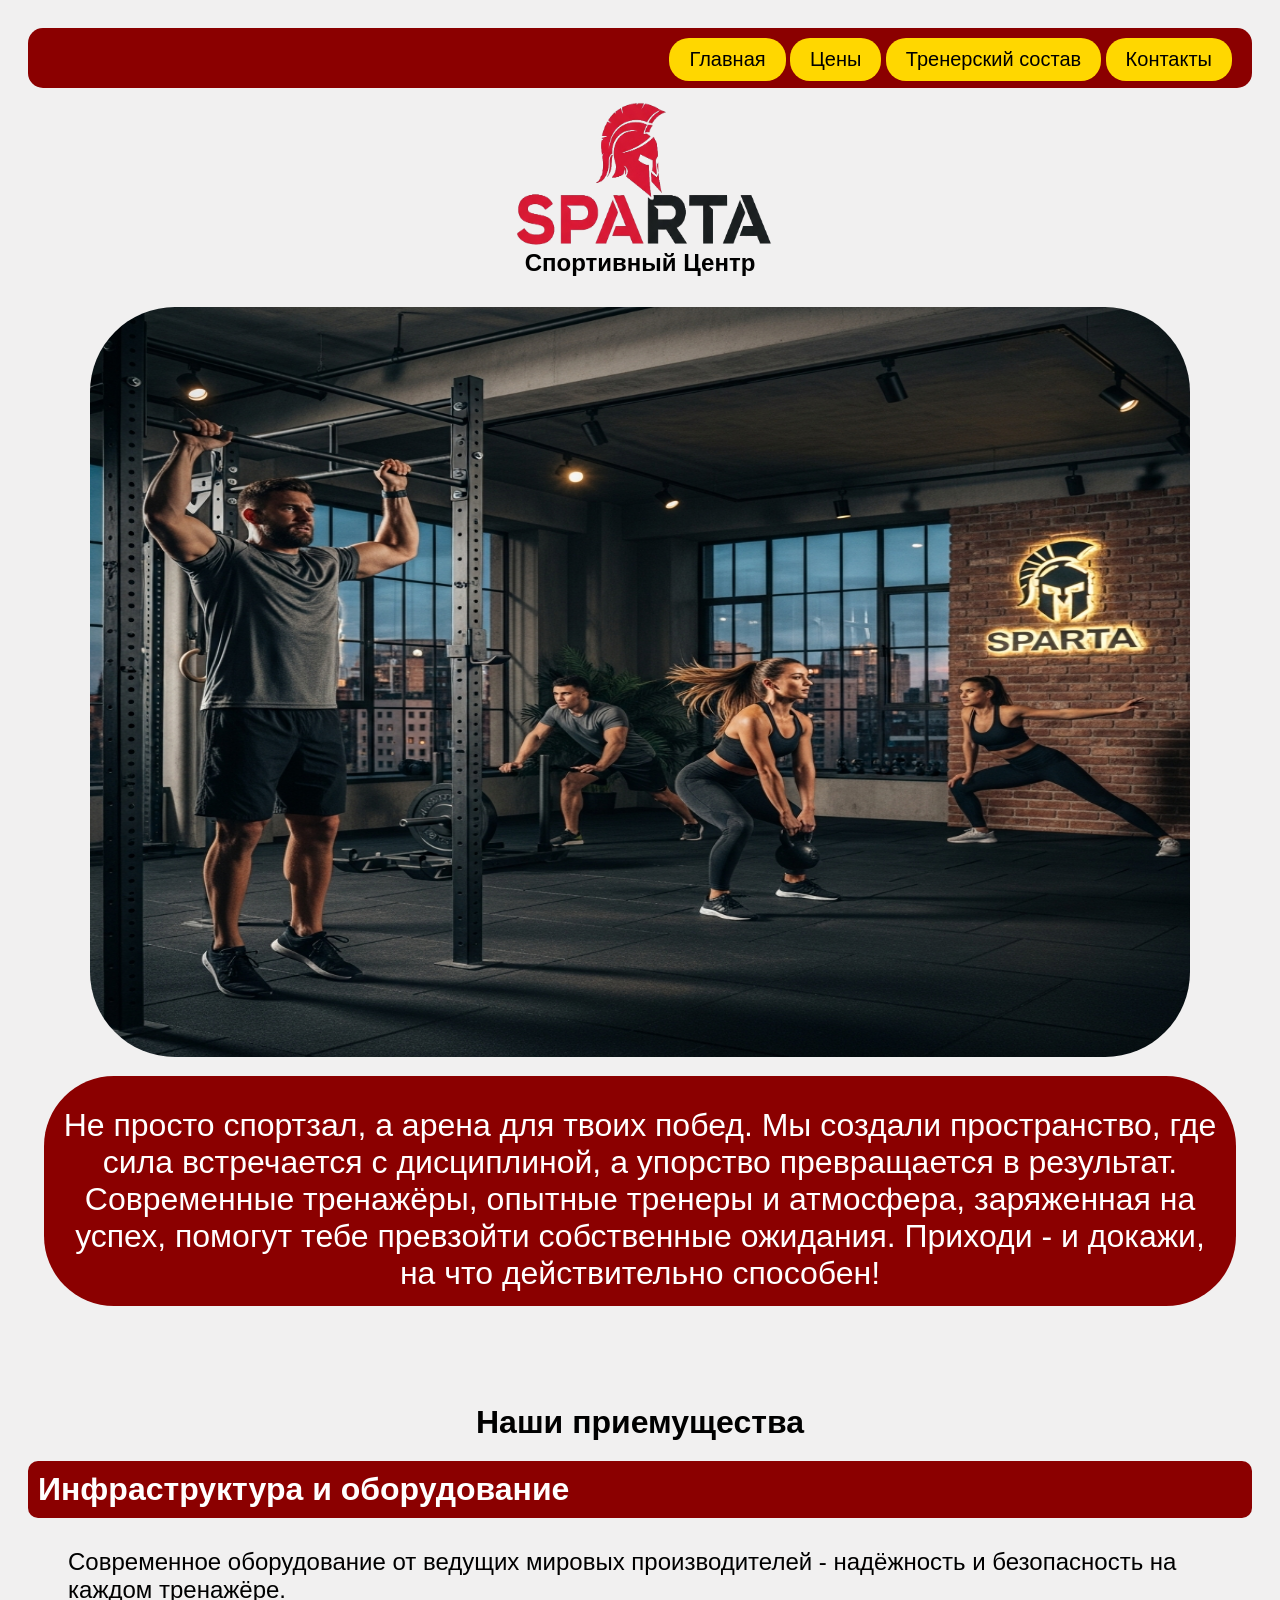
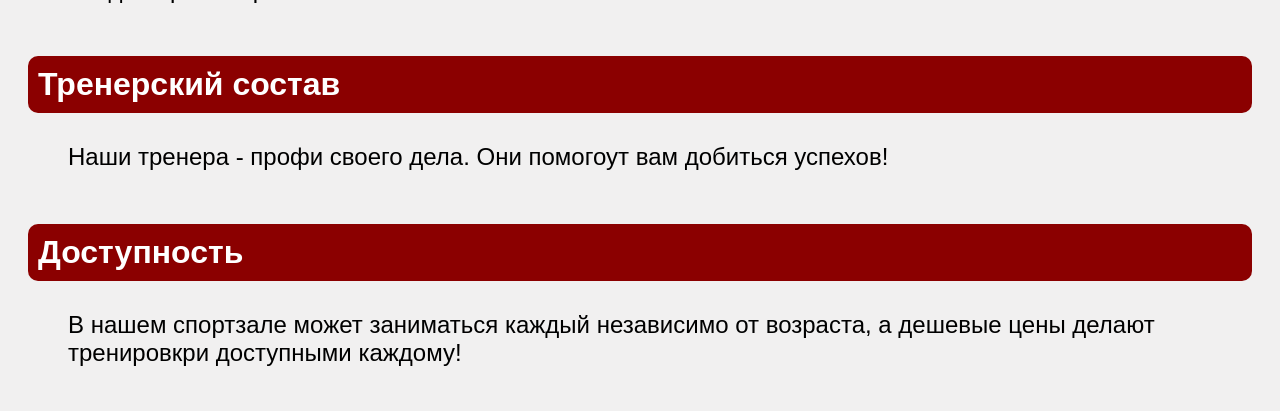
<file: index.html>
<!DOCTYPE html>
<html lang="ru">
<head>
    <meta charset="UTF-8">
    <title>Главная — SPARTA</title>
    <link rel="stylesheet" href="style.css">
</head>
<body>
    <nav align = "right">
        <a href="index.html" class="btn">Главная</a>
        <a href="price.html" class="btn">Цены</a>
        <a href="coach.html" class="btn">Тренерский состав</a>
        <a href="contact.html" class="btn">Контакты</a>
    </nav>
    <main>
        <h2 align ='center'>
            <div class="logo">
                <img src="spartalogo.png"
                width="350"
                height="170">
            </div>
            <div class="sportcenter">
                <font size = "5" color = "black">Спортивный Центр</font>
            </div>
        </h2>
        <div align="center" class="mainphoto">
            <img src="orig.jpg"
            width="1100"
            height="750">
        </div>
        
        <div class="card1">
        <p align="center"><font size = "6" color="white">Не просто спортзал, a арена для твоих побед. 
            Мы создали пространство, где сила встречается с дисциплиной, а упорство превращается в результат. 
            Современные тренажёры, опытные тренеры и атмосфера, заряженная на успех, помогут тебе превзойти собственные ожидания. 
            Приходи - и докажи, на что действительно способен!</font></p>
        </div>


        <br>
        <h2 align="center" class="priem"><font size = "6"><b>Наши приемущества</b></font></h2>
        <h3 align="left"><font size = "6">Инфраструктура и оборудование</font></h3>
        <ul>
            <font size = "5">
                Современное оборудование от ведущих мировых производителей - надёжность и безопасность на каждом тренажёре.
            </font>
        </ul>
        <br>
        <h3 align="left"><font size = "6">Тренерский состав</font></h3>
        <ul>
            <font size = "5">
                Наши тренера - профи своего дела. Они помогоут вам добиться успехов!
            </font>
        </ul>
        <br>
        <h3 align="left"><font size = "6">Доступность</font></h3>
        <ul>
            <font size = "5">
                В нашем спортзале может заниматься каждый независимо от возраста, а дешевые цены делают тренировкри доступными каждому!
            </font>
        </ul>
    </main>
</body>
</html>
</file>
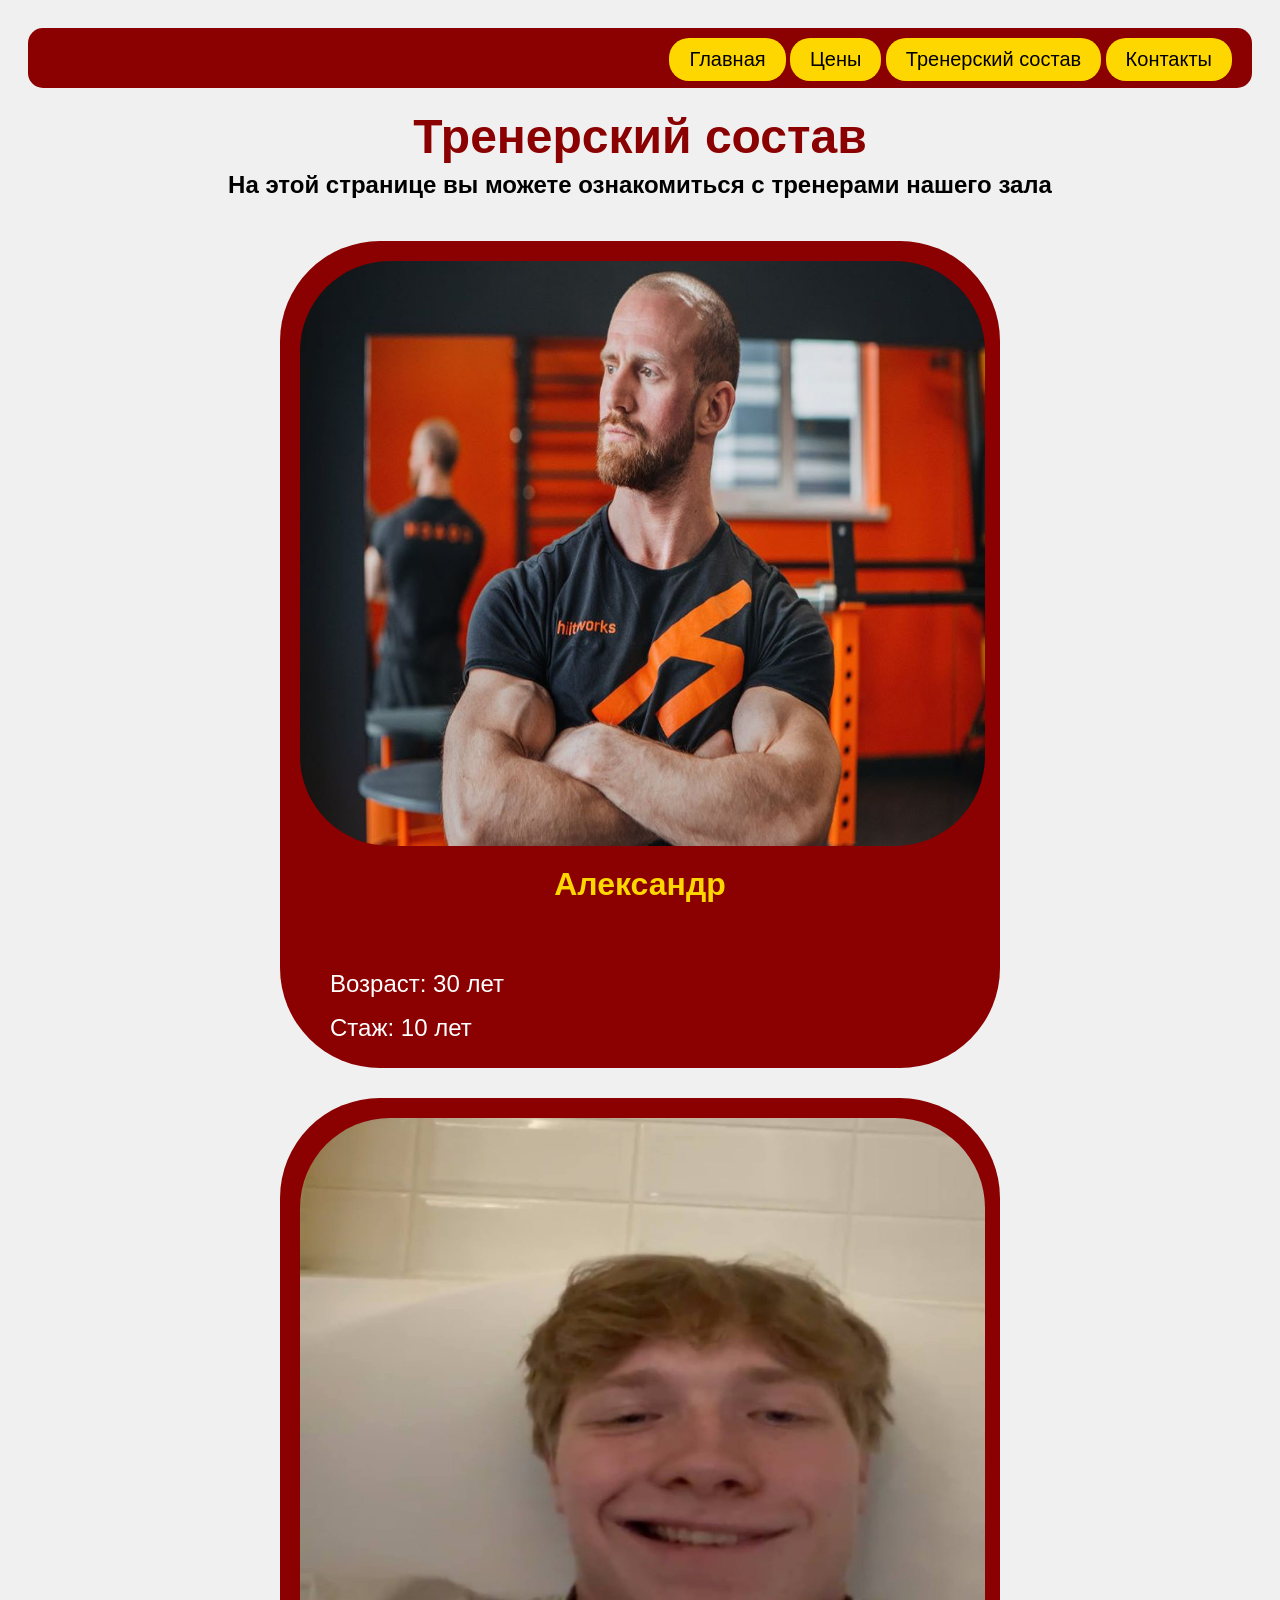
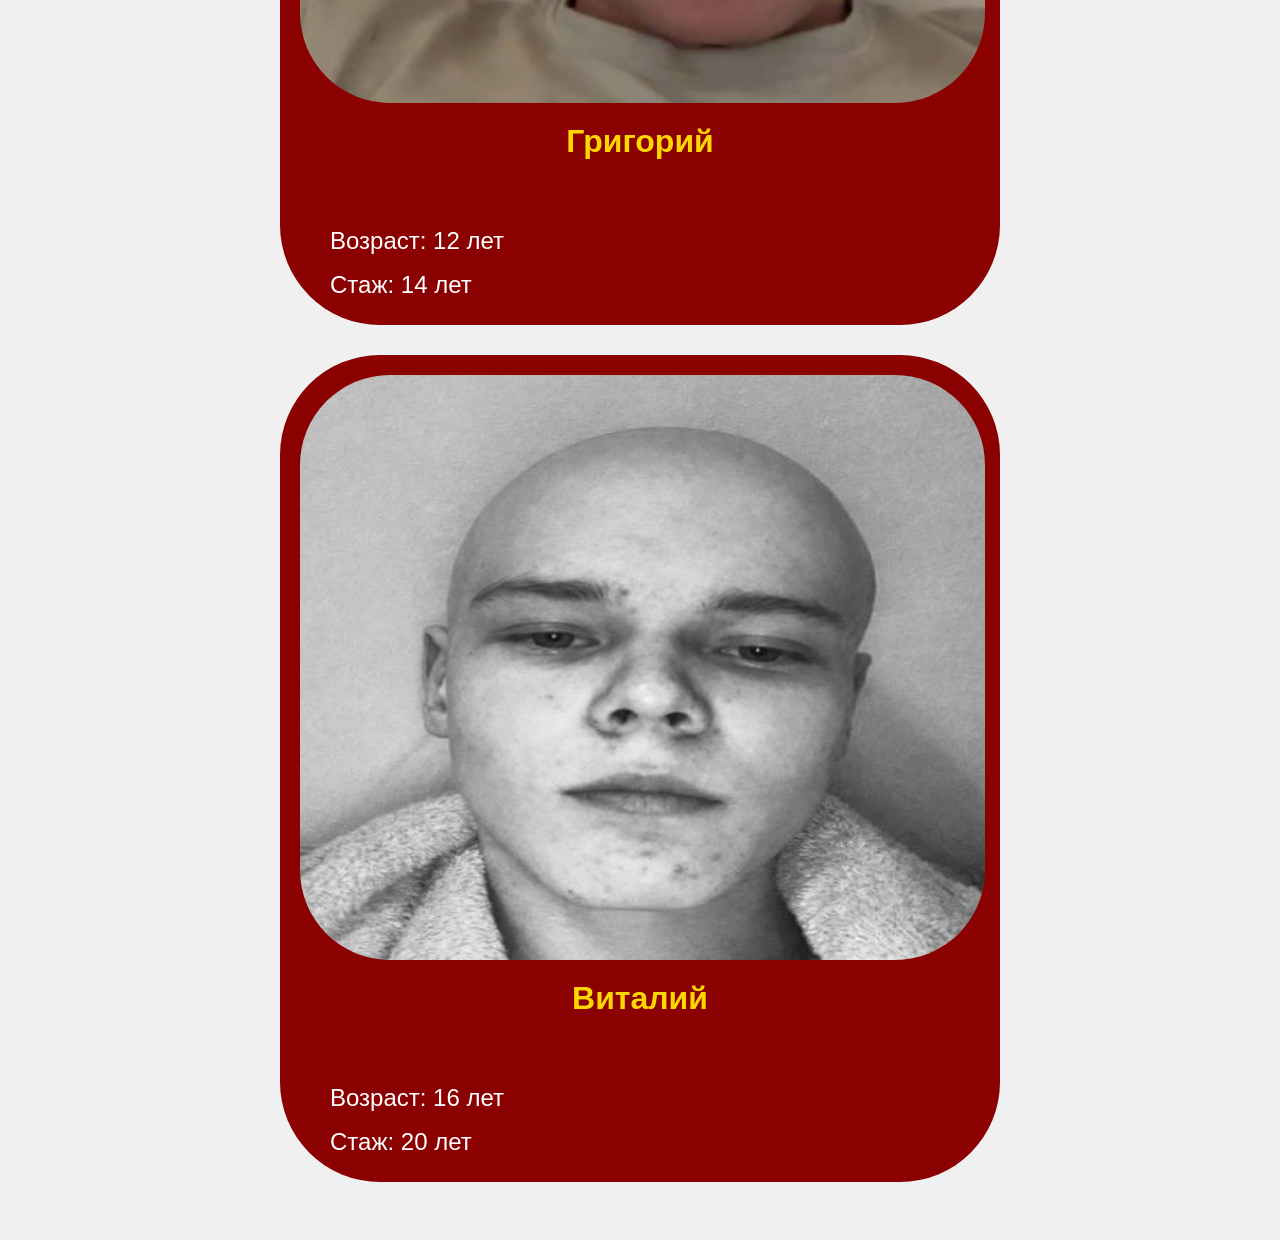
<file: coach.html>
<!DOCTYPE html>
<html lang="ru">
<head>
    <meta charset="UTF-8">
    <title>Тренерский Состав — SPARTA</title>
    <link rel="stylesheet" href="style.css">
</head>
<body>
    <nav align ="right">
        <a href="index.html" class="btn">Главная</a>
        <a href="price.html" class="btn">Цены</a>
        <a href="coach.html" class="btn">Тренерский состав</a>
        <a href="contact.html" class="btn">Контакты</a>
    </nav>
    <main>
        <h1 align ='center' class = "title"><font size="7">Тренерский состав</font><br><font size = "5" color = "black">На этой странице вы можете ознакомиться c тренерами нашего зала</font></h1>
        <br>

            <div class="card">
                <img src="coach1.jpg" class="card-img-top" alt="...">
                <h1 align="center" class ="names">Александр</h1>
                <p class="right"><font size="5">Возраст: 30 лет</font></p>
                <p class="right"><font size="5">Стаж: 10 лет</font></p>
            </div>

            <div class="card">
                <img src="IMG_4724.jpeg" class="card-img-top" alt="...">
                <h1 align="center" class ="names">Григорий</h1>
                <p class="right"><font size="5">Возраст: 12 лет</font></p>
                <p class="right"><font size="5">Стаж: 14 лет</font></p>
            </div>

            <div class="card">
                <img src="IMG_4720.jpeg" class="card-img-top" alt="...">
                <h1 align="center" class ="names">Виталий</h1>
                <p class="right"><font size="5">Возраст: 16 лет</font></p>
                <p class="right"><font size="5">Стаж: 20 лет</font></p>
            </div>
    </main>
</body>
</html>
</file>
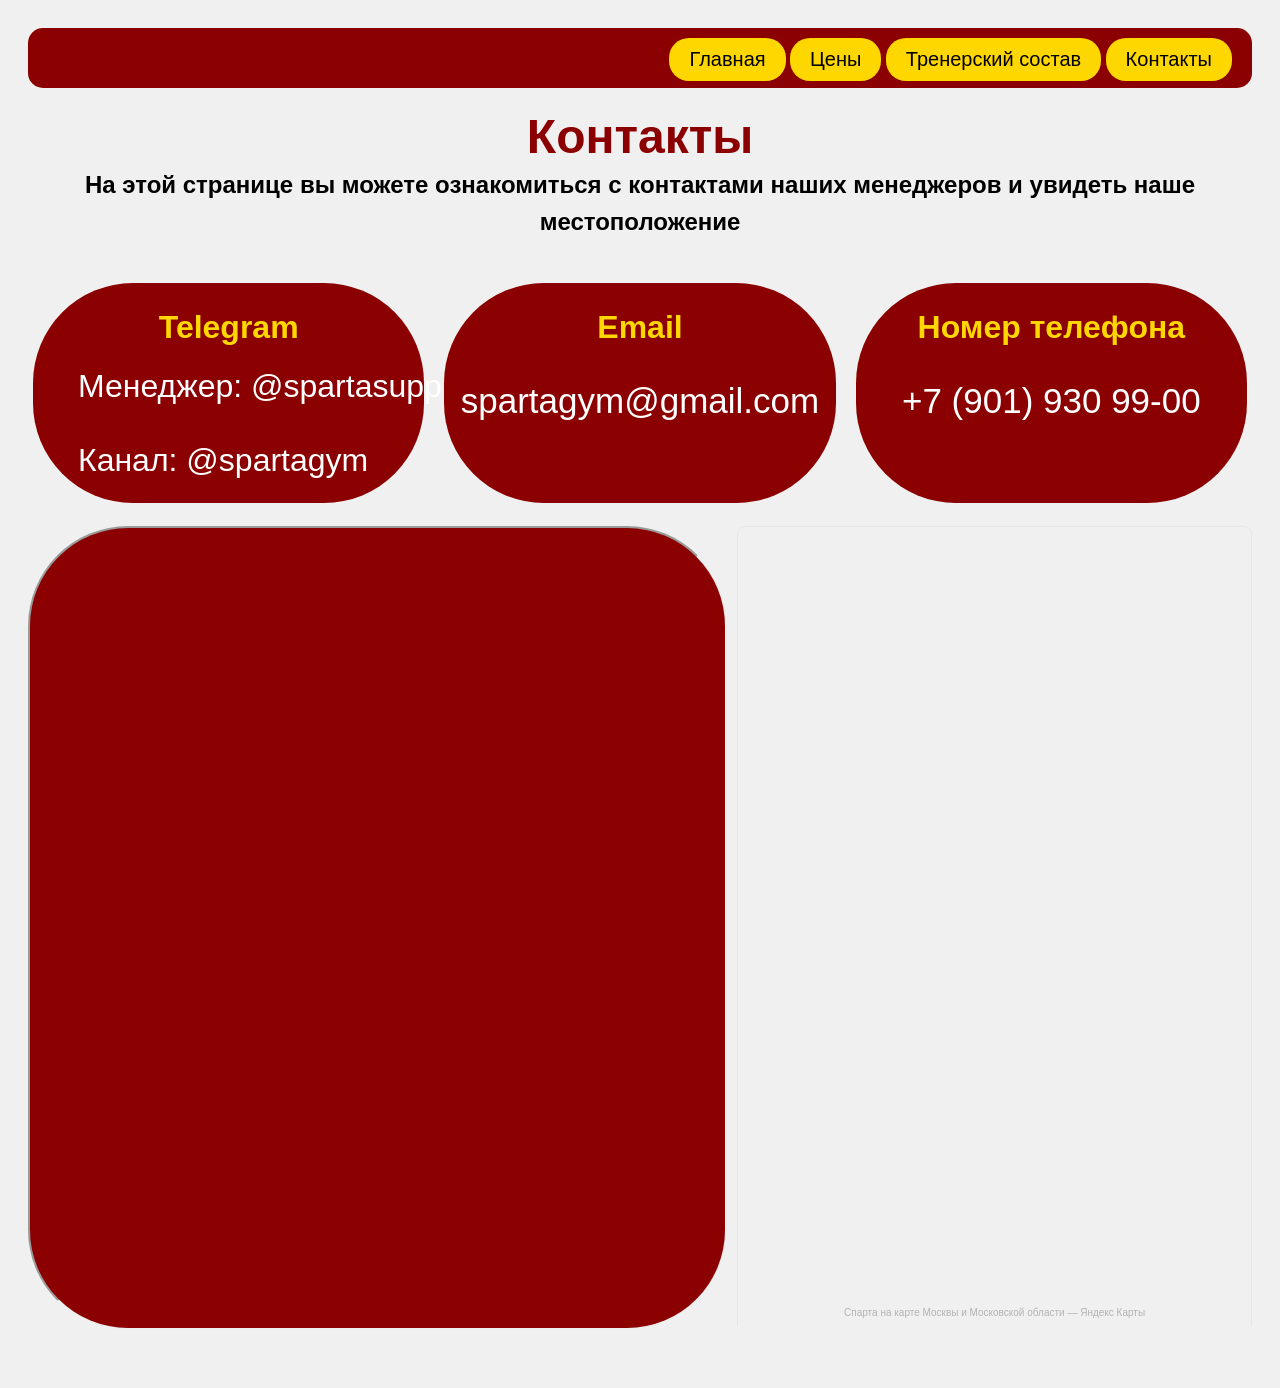
<file: contact.html>
<!DOCTYPE html>
<html lang="ru">
<head>
    <meta charset="UTF-8">
    <title>Контакты — SPARTA</title>
    <link rel="stylesheet" href="style.css">
</head>
<body>
    <nav align = "right">
        <a href="index.html" class="btn">Главная</a>
        <a href="price.html" class="btn">Цены</a>
        <a href="coach.html" class="btn">Тренерский состав</a>
        <a href="contact.html" class="btn">Контакты</a>
    </nav>
    <main>
        <h1 align ='center' class = "title"><font size="7">Контакты</font><br><font size = "5" color = "black">На этой странице вы можете ознакомиться c контактами наших менеджеров и увидеть наше местоположение</font></h1>
        <br>
            <div class="container">
                <div class="card3">
                    <h1 align="center">Telegram</h1>
                    <div class="tginfo">
                        <font size = "6" color="white">
                            Менеджер: @spartasupp
                            <br><br>
                            Канал: @spartagym
                        </font>
                    </div>
                </div>
                <div class="card3">
                    <h1 align="center">Email</h1>
                    <p align="center" class="emailinfo">spartagym@gmail.com</p>
                </div>

                <div class="card3">
                    <h1 align="center">Номер телефона</h1>
                    <div class="numberinfo">
                        <p align="center">+7 (901) 930 99-00</p>
                    </div>
            </div>
        </div>
        <br>
        <div class="container">
            <iframe 
                src="https://www.google.com/maps/embed?pb=!1m18!1m12!1m3!1d2238.7873039686306!2d37.396429499999996!3d55.866356599999996!2m3!1f0!2f0!3f0!3m2!1i1024!2i768!4f13.1!3m3!1m2!1s0x46b54a5c77753487%3A0xbc195ac93954945f!2z0KTQuNGC0L3QtdGBLdC60LvRg9CxIMKr0KHQn9CQ0KDQotCQwrsg0LIg0J_Rg9GC0LjQu9C60L7QstC-!5e0!3m2!1sru!2sru!4v1780036739384!5m2!1sru!2sru" 
                allowfullscreen="true" class = "map">
            </iframe>
            <div style="width:560px;height:800px;overflow:hidden;position:relative;"><iframe style="width:100%;height: 1000px;;border:1px solid #e6e6e6;border-radius:8px;box-sizing:border-box" src="https://yandex.ru/maps-reviews-widget/212860765603?comments"></iframe><a href="https://yandex.ru/maps/org/sparta/212860765603/" target="_blank" style="box-sizing:border-box;text-decoration:none;color:#b3b3b3;font-size:10px;font-family:YS Text,sans-serif;padding:0 20px;position:absolute;bottom:8px;width:100%;text-align:center;left:0;overflow:hidden;text-overflow:ellipsis;display:block;max-height:14px;white-space:nowrap;padding:0 16px;box-sizing:border-box">Спарта на карте Москвы и Московской области — Яндекс Карты</a></div>
        </div>
    </main>
</body>
</html>
</file>
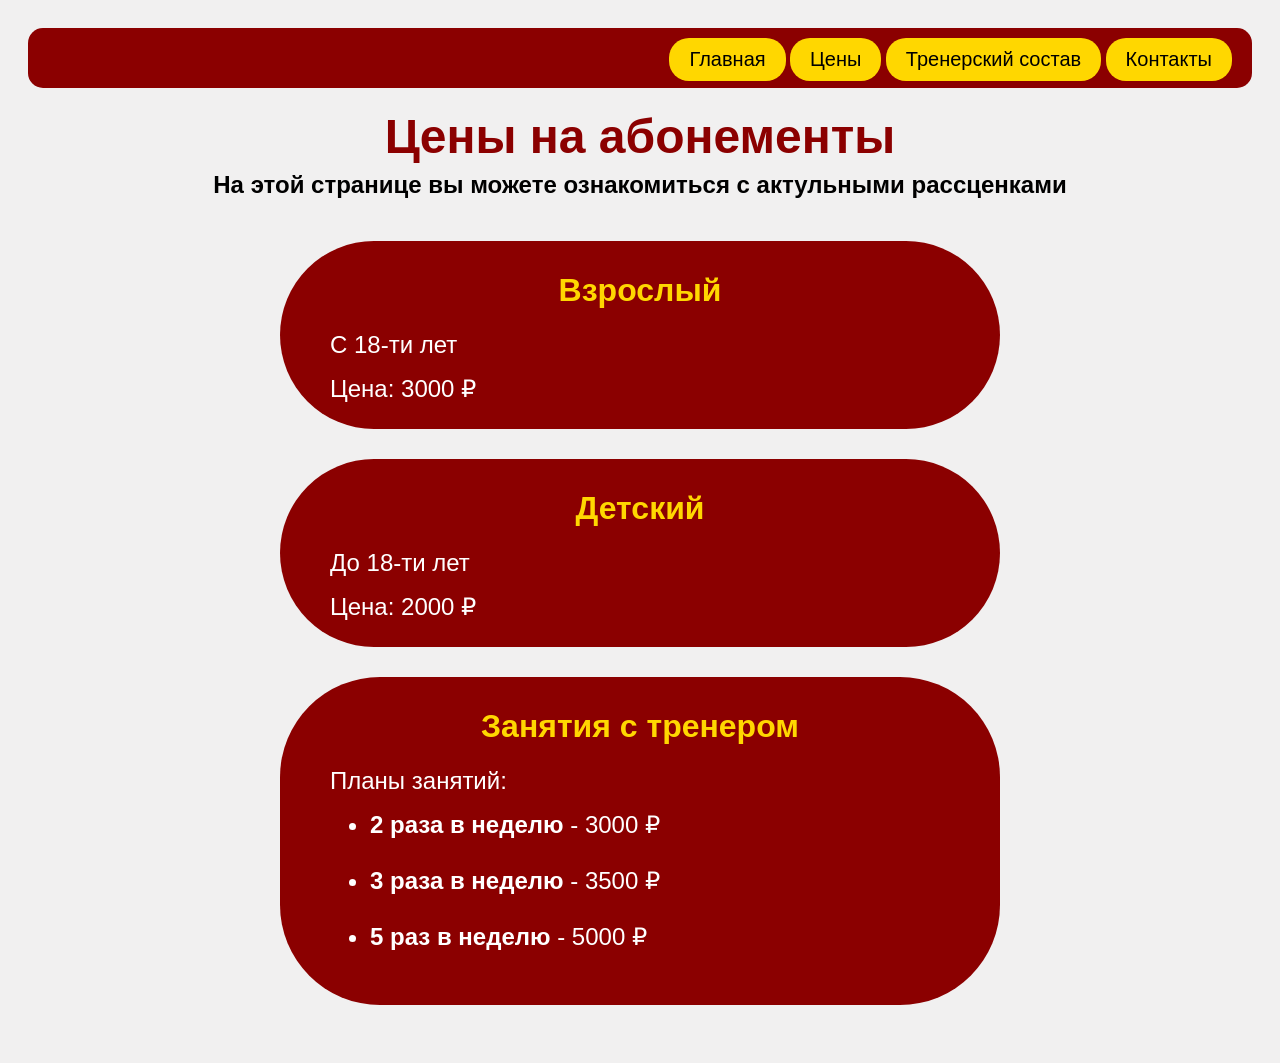
<file: price.html>
<!DOCTYPE html>
<html lang="ru">
<head>
    <meta charset="UTF-8">
    <title>SPARTA - Цены</title>
    <link rel="stylesheet" href="style.css">
</head>
<body>
    <nav align = "right">
        <a href="index.html" class="btn">Главная</a>
        <a href="price.html" class="btn">Цены</a>
        <a href="coach.html" class="btn">Тренерский состав</a>
        <a href="contact.html" class="btn">Контакты</a>
    </nav>
    <main>
          <h1 align ='center' class = "title"><font size="7">Цeны на абонементы</font><br><font size = "5" color = "black">На этой странице вы можете ознакомиться с актульными рассценками</font></h1>
          <br>
        <div class="card">
            <h1 align="center">Взрослый</h1>
            <p class="right"><font size="5">С 18-ти лет</font></p>
            <p class="right"><font size="5">Цена: 3000 ₽</font></p>
        </div>
       
        <div class="card">
            <h1 align="center">Детский</h1>
            <p class="right"><font size="5">До 18-ти лет</font></p>
            <p class="right"><font size="5">Цена: 2000 ₽</font></p>
        </div>
        <div class="card">
            <h1 align="center">Занятия с тренером</h1>
            <p class="right"><font size="5" color="white">Планы занятий:</font></p>
            <ul class = "right">
            <font size = "5" color="white">
            <li><b>2 раза в неделю</b> - 3000 ₽</li>
            <br>
            <li><b>3 раза в неделю</b> - 3500 ₽</li>
            <br>
            <li><b>5 раз в неделю</b> - 5000 ₽</li>
            <br>
            </font>    
       </div>
    </main>
</body>
</html>
</file>
<file: style.css>
body {
    font-family: Arial, sans-serif;
    background: #f1f0f0;
    padding: 20px;
}
nav {
    width: 100%;
    height: 60px;
    background: #8B0000;
    padding: 0px;
    border-radius: 15px;
    margin-bottom: 10px;
}
.btn {
    display: inline-block;
    background: #ffd700;
    color: rgb(0, 0, 0);
    padding: 10px 20px;
    border-radius: 20px;
    text-decoration: none;
    transform: translateX(-20px) translateY(10px);
    font-size: 20px;
}


.title{
    color: #8B0000;

}

.mainphoto{

    transform: translateY(-40px);
}

IMG {
    border-radius: 90px;
    padding: 5px;
}

.logo{
    transform: translateY(-20px);
}

.sportcenter{
    transform: translateY(-45px);
}

.card-img-top {
    width: 685px;
    height: 585px;
    background: #8B0000;
    padding: 10px;
    border-radius: 100px;
    margin-bottom: 30px;
}

.names {
    transform: translateY(-45px);
    
}



h3 {
 background: #8B0000;
    padding: 10px;
    border-radius: 10px;
    margin-bottom: 30px;
    color: white;
    font-family: Arial, Helvetica, sans-serif ;
}

.card {
    width: 700px;
    background: #8B0000;
    padding: 10px;
    border-radius: 100px;
    margin-bottom: 30px;
    margin: 0 auto 30px auto;
}

.card1{
    width: 95%;
    height: 200px;
    background: #8B0000;
    padding: 15px;
    border-radius: 70px;
    margin: 0 auto 30px auto;
    transform: translateY(-30px);

}

.card2 {
    width: 850px;
    height: 570px;
    background: #8B0000;
    padding: 10px;
    border-radius: 100px;
    margin-bottom: 30px;
    margin: 5px;
}

.card3 {
    flex: 1;
    display: flex;
    display: inline-block;
    width: 32.4%;
    height: 210px;
    background: #8B0000;
    padding: 5px;
    border-radius: 100px;
    margin: 5px;
}

.container {
    display: flex;
    gap: 10px;
}


.right {
    transform: translateX(40px);
    color:white
}


.tginfo {
    transform: translateX(40px);
    color:white;
}

.emailinfo {
    color:white;
    font-size: 35px;

}

.numberinfo {
    color:white;
    font-size: 35px;

}

.map {
    display: flex;
    width: 60%;
    height: 780px;
    background: #8B0000;
    padding: 10px;
    border-radius: 100px;
    margin-bottom: 30px;


}

.btn:hover { background: #d4b504; }
h1 { color: #000000; }
h2 { color: #000000; }

h1 {color: #ffd700}
</file>
